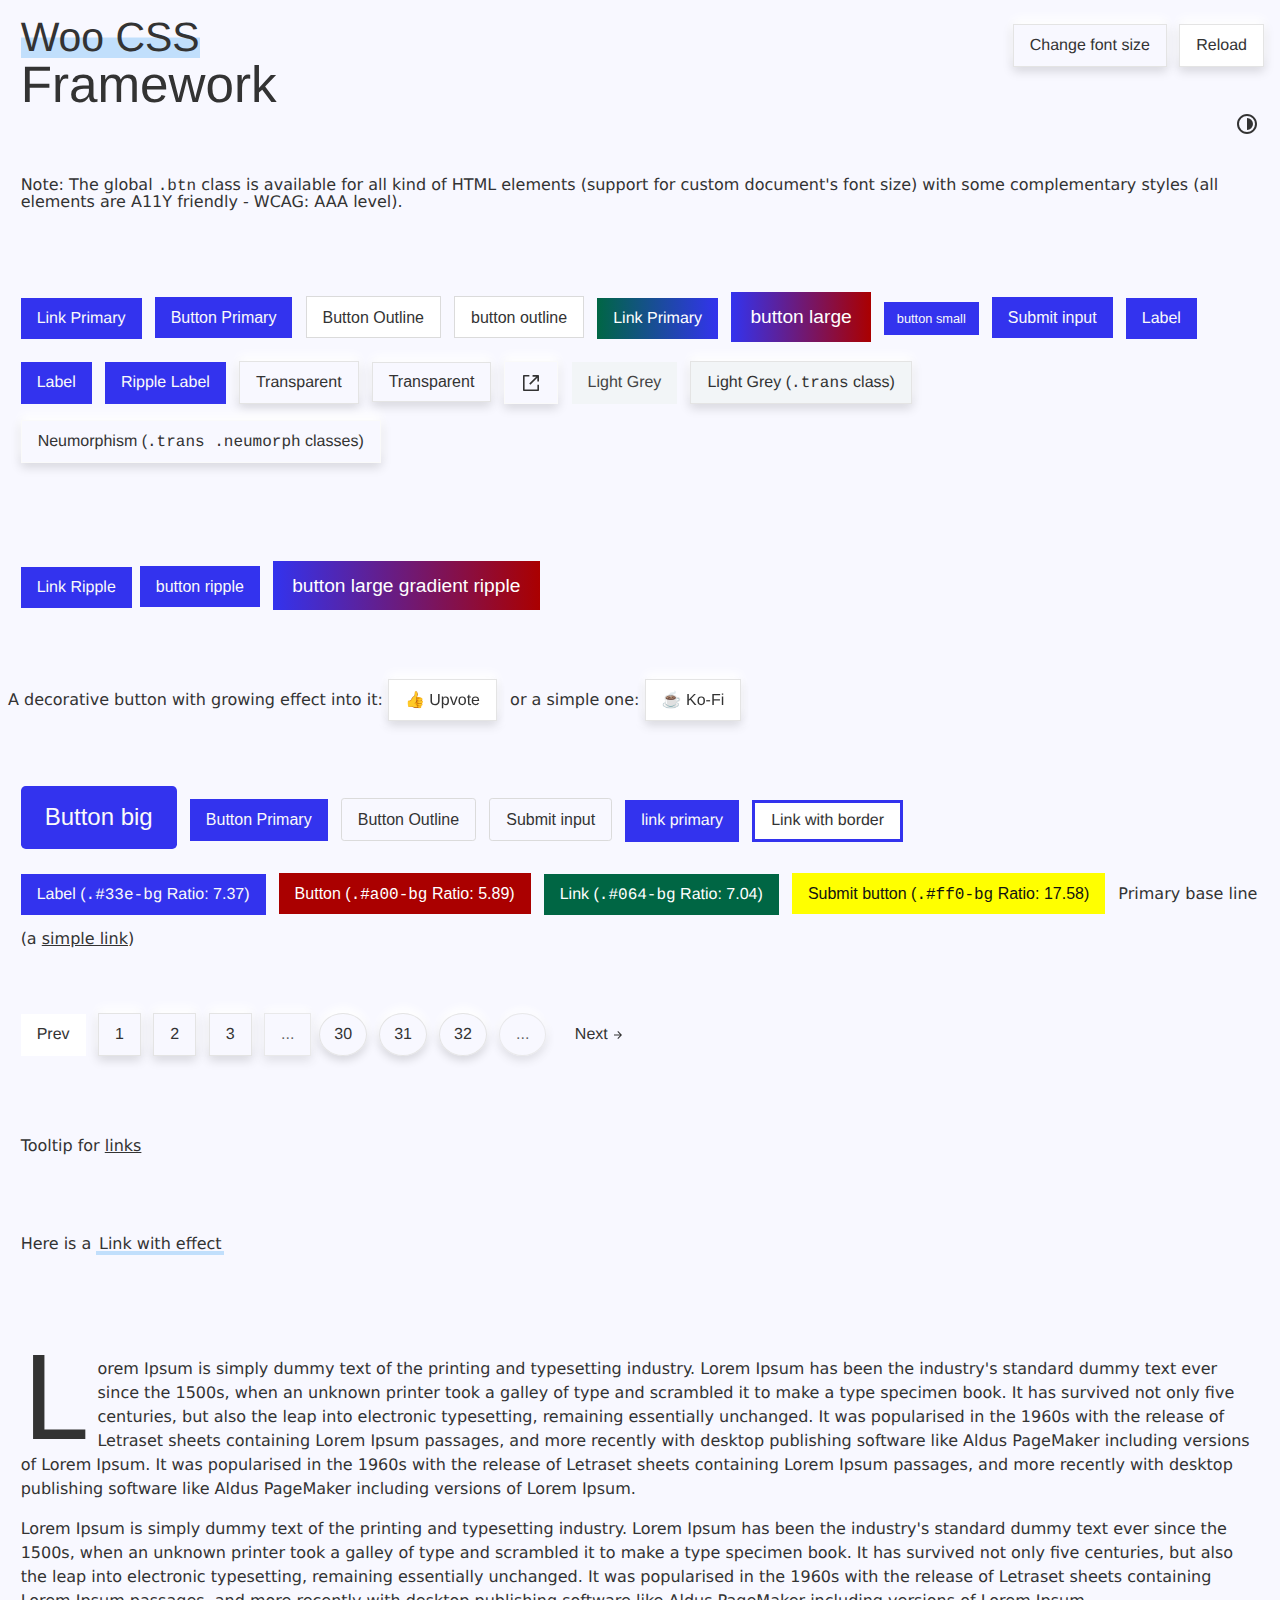
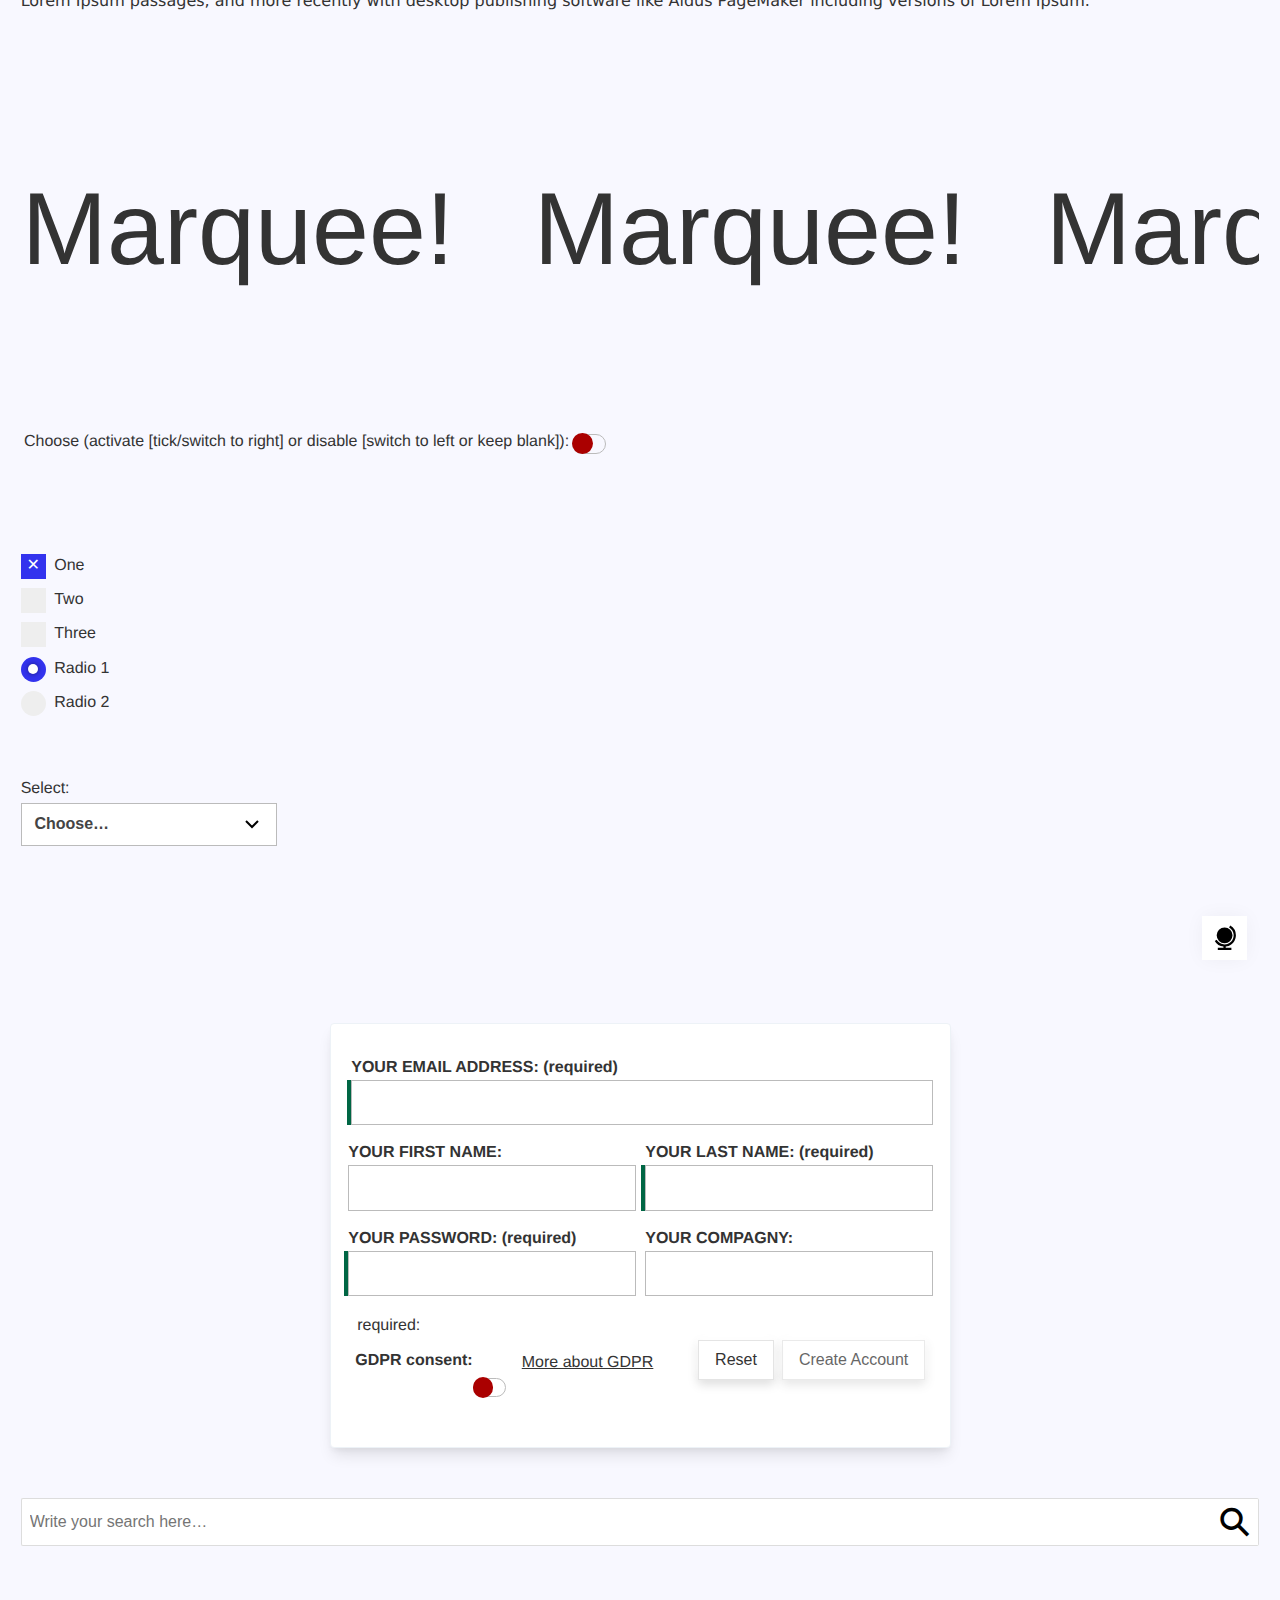
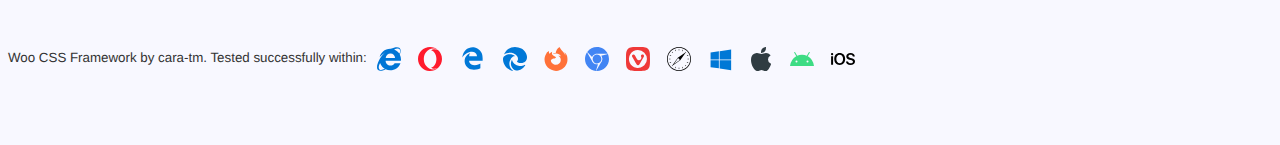
<file: index.html.html>
<!DOCTYPE html>
<html lang="en" dir="ltr">
<head>
<meta charset="UTF-8">
<meta name="viewport" content="width=device-width,initial-scale=1,viewport-fit=cover">
<meta http-equiv="X-UA-Compatible" content="IE=edge">
<title>Study</title>

<meta name="supported-color-schemes" content="light dark">

<style>

/*!
 *
 * Compressed by: https://csscompressor.com/
 *
 * Tool: https://autoprefixer.github.io/
 *
 * References:
 * https://iamvdo.me/blog/css-avance-metriques-des-fontes-line-height-et-vertical-align
 * https://adrianroselli.com/2019/10/accessible-drop-caps.html
 *
 * Inspiration:
 * https://codepen.io/halvves/pen/ExjxaKj
 * https://codepen.io/aaroniker/full/qBdZEjQ
 * https://freefrontend.com/css-neumorphism-examples/
 */


:root{

	--bg-action:#33e
}

html{
font:normal 300 normal 100%/1 'Inter','-apple-system','BlinkMacSystemFont','Segoe UI',Roboto,Helvetica,Arial,sans-serif,'Apple Color Emoji','Segoe UI Emoji','Segoe UI Symbol';
cursor:default;
-moz-tab-size:4;
tab-size:4;
-webkit-tap-highlight-color:transparent;
-ms-text-size-adjust:100%;
-webkit-text-size-adjust:100%;
-webkit-font-smoothing:antialiased;
-moz-osx-font-smoothing:grayscale;
font-smoothing:antialiased;
scroll-behavior:smooth;
scrollbar-color:#ccc #eee;
scrollbar-width:thin
}
@media screen and (prefers-reduced-motion:reduce){html{scroll-behavior:auto}}


body{
float:left;
clear:both;
max-width:none;
line-height:1.714;
font-size:15.8px;
font-size:calc(1em * .625);
font-size:1rem;
text-rendering:optimizelegibility;
text-rendering:optimizeSpeed
}

/*! General rules */
article,aside,figure,figcaption,footer,header,main,nav,section{display:block}

body,
[data-theme="light"] body{
background-color:#f8f8ff;
text-rendering:optimizeLegibility;
text-rendering:geometricPrecision
}

.rel{position:relative}
.abs{position:absolute}
.hidden{display:none}

.fl-r{float:right}
.fl-l{float:left}
html .block{display:block}
.table{display:table}
.table-cell{display:table-cell}
body .table-center{float:none;display:table;margin-left:auto;margin-right:auto}

html .fs80\%{font-size:80%}
html .fs150\%{font-size:150%}
html .fs120\%{font-size:120%}

.txt-upper{text-transform:uppercase}

html .fix-padding{

}

.no-select{-moz-user-select:none;-webkit-user-drag:none;user-drag:none;-webkit-user-select:none;-ms-user-select:none;user-select:none}

.readers{overflow:hidden;position:absolute;width:1px;height:1px;margin:-1px;padding:0;border:0;white-space:nowrap;clip:rect(0 0 0 0)}

::-moz-focus-inner{padding:0;border-style:none}:-moz-focusring{outline:1px dotted ButtonText}:-moz-ui-invalid{box-shadow:none}
a,area,button,input,label,select,summary,textarea,[tabindex]{-ms-touch-action:manipulation;touch-action:manipulation}
body:not(.user-tabbing) button:focus,body:not(.user-tabbing) .btn:focus,body:not(.user-tabbing) input:focus,body:not(.user-tabbing) select:focus,body:not(.user-tabbing) textarea:focus,body:not(.user-tabbing) select:focus,body:not(.user-tabbing) option:focus{outline:none}input:disabled,input[disabled],textarea:disabled,textarea[disabled],select:disabled,select[disabled],.btn.disabled,button:disabled,button[disabled],.btn:disabled,.btn[disabled],[role="button"]:disabled,[role="button"][disabled],html .disabled{opacity:.75;border:inherit;background-color:inherit;color:#444;cursor:not-allowed}

a{color:#333}
.\:hover:hover{text-decoration:underline}
/*! Underline effect for links (2 rules - 446 Bytes) */
a.over{padding:0 .16em .1em;word-break:break-word;word-wrap:break-word;text-decoration:none;border-bottom:2px solid #42a5f5;border-bottom-color:hsla(0,0%,100%,0);box-shadow:inset 0 -4px 0 rgba(66,165,245,.3);-webkit-transition:box-shadow .3s;-ms-transition:box-shadow .3s;transition:box-shadow .3s}a.over:hover{border-color:transparent;background-color:#c6e4fc;background-color:hsla(0,0%,100%,0);box-shadow:inset 0 -2em 0 rgba(66,165,245,.3)}

/* Base buttons styles: required (8 rules - 1174 bytes) */
.btn,button,label,input,select,textarea{font:normal 400 normal 100%/100% BlinkMacSystemFont,'-apple-system','Segoe UI',Roboto,Oxygen,Ubuntu,Cantarell,'Fira Sans','Droid Sans','Helvetica Neue',Helvetica,Arial,sans-serif}.btn,button,input{border:none;background-color:transparent;-moz-appearance:none;-webkit-appearance:none;appearance:none;border:none;background-color:transparent;-moz-appearance:none;-webkit-appearance:none;appearance:none}.btn{display:inline-table;display:inline-block;position:relative;z-index:2;margin-right:8px;padding:0 1em;min-width:0;height:2.6em;border-style:none;vertical-align:baseline;text-align:center;text-decoration:none;line-height:2.6em;cursor:pointer;-webkit-tap-highlight-color:rgba(0,0,0,0);-ms-touch-action:manipulation;touch-action:manipulation}a.btn,label.btn{display:inline-table;display:inline-block;*vertical-align:bottom}.btn span{padding:0;line-height:2.3em}button span{display:inline-block;padding:0 1em;line-height:2.6em}input.btn{display:inline-table;display:inline-block}.btn:active{border-color:#3273dc;box-shadow:0 0 0 .125em rgba(255,255,255,.2);text-shadow:-.0001px 0 hsla(0,0%,100%,.5),0 -.0001px hsla(0,0%,100%,.5),-.0001px 0 hsla(0,0%,100%,.5),0 -.0001px hsla(0,0%,100%,.5)}

/* Icon's button styles (4 rules - 403 bytes) */
.btn i{position:relative;z-index:-1;display:inline-table;display:inline-block;line-height:0;font-style:normal;vertical-align:baseline \0}.btn svg{overflow:hidden;height:1em;vertical-align:middle;line-height:0;transition:transform .25s ease-in-out;will-change:transform}.icon{font-style:normal;font-size:100%}.btn:active:not(.outline) i.icon,.btn:active:not(.outline-outer) i.icon{filter:brightness(100%)!important}

.btn.radius{border-radius:.2em}
body .border{border:.2em solid}
body .btn.border{height:2.225em;line-height:2.225em}
html .rounded{min-width:1.1em;padding-right:.865em;padding-left:.865em;border-radius:50%}
html .no-shadow{box-shadow:none}

/* Outline buttons styles (3 rules - 208 Bytes) */
.outline{height:2.65em;border:.062pc solid #dbdbdb;background-color:transparent;color:inherit}.outline:hover{border-color:#3ff}.outline:active{border-color:#3f9;filter:drop-shadow(2px 2px 5px rgba(0,0,0,.1))}

/* Button effect for background colors (2 rules - 425 Bytes) */
.effect:active{border-color:#3273dc;box-shadow:0 0 0 .125em rgba(255,255,255,.2);text-shadow:-.0001px 0 hsla(0,0%,100%,.5),0 -.0001px hsla(0,0%,100%,.5),-.0001px 0 hsla(0,0%,100%,.5),0 -.0001px hsla(0,0%,100%,.5)}.effect:active:not(.outline),.effect:active:not(.outline-outer){filter:brightness(180%);text-shadow:-.0001px 0 hsla(0,0%,0%,.2),0 -.0001px hsla(0,0%,0%,.2),-.0001px 0 hsla(0,0%,0%,.2),0 -.0001px hsla(0,0%,0%,.2)}

/* Transparent aspect (3 rules - 296 Bytes) */
.trans,[data-theme="light"] .trans{height:2.55em;border:.0622px solid #e4e4e4;color:inherit;box-shadow:0 -6px 10px white,0 4px 10px rgba(0,0,0,0.15)}.btn.trans:hover,[data-theme="light"] .btn.trans:hover{border-color:#cbcbcb;border-color:hsla(0,0%,100%,0)}.trans:active{border-color:#ddd;background-color:#fff}
html body button.trans{line-height:0/*2.45em*/}

/*! Neumorphism aspect (3 rules - 540 bytes) */
.neumorph,[data-theme="light"] .neumorph{/*height:2.425em;*/border-color:hsla(0,0%,98%,1);box-shadow:inset 0 0 15px rgba(55,84,170,0),inset 0 0 20px rgba(255,255,255,0),10px 10px 10px rgba(55,84,170,.15),-10px -10px 22px white,inset 0 0 -4px rgba(255,255,255,.2)}.neumorph:hover,[data-theme="light"] .neumorph:hover{box-shadow:inset 0 -2px 5px #fff,inset 0 2px 5px rgba(0,0,0,.15),inset 0 -2px 5px #fff,inset 2px 2px 3px rgba(0,0,0,.15)}.neumorph:active,[data-theme="light"] .neumorph:active{box-shadow:inset 0 -2px 5px #fff,inset 0 2px 5px rgba(0,0,0,.15)}

/* Growing effect (4 rules - 409 bytes) */
.grow,.grow i{-webkit-backface-visibility:hidden;backface-visibility:hidden;-webkit-transform:translateZ(0);transform:translateZ(0);transition:-webkit-transform .25s ease-out;transition:transform .25s ease-out}.grow:focus,.grow:hover{-webkit-transform:scale(1.1);transform:scale(1.1)}.grow:hover i{-webkit-transform:scale(1.3);transform:scale(1.3)}.grow:active{-webkit-transform:scale(.9);transform:scale(.9)}

/* Ripple effect (2 rules - 442 Bytes) */
@supports (display:flex){.ripple::after{content:'';overflow:hidden;opacity:.7;position:absolute;z-index:-1;top:1.5em;left:50%;transform:translate(-50%,-50%);width:6em;height:6em;border:none;outline:1px thin #fff;background:#fff;border-radius:100%;clip-path:circle(0%)}.ripple:active::after{opacity:0;z-index:3;clip-path:circle(100%);transition:clip-path .3s cubic-bezier(.55,.085,.68,.53),opacity .2s ease-in-out;transition-delay:-.07s,.05s}}




body:not(.user-tabbing) button:focus,
body:not(.user-tabbing) .btn:focus,
body:not(.user-tabbing) input:focus,
body:not(.user-tabbing) select:focus,
body:not(.user-tabbing) textarea:focus,
body:not(.user-tabbing) select:focus,
body:not(.user-tabbing) option:focus{outline:none}


.txt-normal{text-transform:none;font-style:normal}
.txt-upper{text-transform:uppercase}
.bold{font-weight:bold}

/* Colors */
.\#fff-bg{background-color:#fff;color:#333}
.\#33e-bg{background-color:#33e;color:#fafafa}
.\#a00-bg{background-color:#a00;color:#fff}
.\#064-bg{background-color:#064;color:#fff}
.\#ff0-bg{background-color:#ff0;color:#111}
.\#ccc-bg{background-color:#ccc;color:#111}
.\#f2f5f7-bg{background-color:#f2f5f7;color:#444}
.#f9f-bg{background-color:#fafafa;color:#333}
.grad-\#33e-\#a00-bg{background:#33e;background-image:linear-gradient(90deg,#33e 0,#a00);color:#fff}
.grad-\#33e-\#064-bg{background:#33e;background-image:linear-gradient(90deg,#33e 0,#064);color:#fff}
.grad-\#a00-\#33e-bg{background:#33e;background-image:linear-gradient(90deg,#a00 0,#33e);color:#fff}
.grad-\#064-\#33e-bg{background:#33e;background-image:linear-gradient(90deg,#064 0,#33e);color:#fff}
body .\#33e-brd{border-color:#33e}
body .\#c00-brd{border-color:#c00}
body .\#064-brd{border-color:#064}
body .\#ff0-brd{border-color:#ff0}

/* Line into effect */
.line-into{display:inline-block;font-size:80%;box-shadow:inset 0 -.5em 0 rgba(66,165,245,.3)}

.box-shadow{
border:1px solid #edf2f7;
box-shadow:0 10px 15px -3px rgba(0,0,0,0.1),0 4px 6px -2px rgba(0,0,0,0.05);
}
.radius{border-radius:.25rem}

html .fs150\%{font-size:150%}
html .fs120\%{font-size:120%}
html .fs685\%{font-size:685%;font-size:8vw}


/*! Checkbox & Radio buttons Styles (1119 Bytes) */
input[type="checkbox"]:focus{outline:0}.checkbox,.radio{display:table;position:relative;padding-left:2.1em;margin-bottom:.7em;line-height:1.45;font-size:100%;cursor:pointer}.checkbox input[type="checkbox"],.radio input[type="radio"]{opacity:0;position:absolute;z-index:1;top:.187em;left:.187em;width:1.5em;height:1.5em;cursor:pointer}.check{position:absolute;top:0;left:0;height:1.563em;width:1.563em;background-color:hsl(0,0%,93.3%)}.check::after{display:none;content:'\02715';position:absolute}.checkbox .check::after{left:0;top:0;width:100%;height:inherit;text-align:center;color:#fff}.radio input[type="radio"],.radio .check,.radio .check:after{border-radius:100%}
.radio .check:after{display:none;content:'';position:absolute;top:50%;left:50%;width:.625em;height:.625em;margin:-.3125em auto 0 -.3125em;background:#fff;box-shadow:0 0 5px rgba(0,0,0,.5)}.radio input:checked ~ .check:after{display:block}label:hover input ~ .check{background-color:hsl(0,0%,80%)}label input[type="checkbox"]:checked ~ .check,label input[type="radio"]:checked ~ .check{background-color:#333;background-color:var(--bg-action,#333)}.checkbox input:checked ~ .check::after{display:block}
/*! Select Styles (1195 Bytes) */
select{display:block;max-height:calc(1.3em + 1.4em);height:calc(1.3em + 1.4em);margin:0;padding:.6em 1em .5em .8em;border:1px solid #bbb;background:#fff url("data:image/svg+xml,%3Csvg xmlns='http://www.w3.org/2000/svg' width='24' height='24' viewBox='0 0 24 24' fill='none' stroke='currentColor' stroke-width='2'%3E%3Cpath d='M6 9l6 6 6-6'%3E%3C/path%3E%3C/svg%3E") no-repeat right center;background-position:right .7em top 50%,0 0;background-size:1.5em auto,100%;background-position:right .7em top 50%,0 0;background-size:1.5em auto,100%;text-overflow:ellipsis;white-space:nowrap;color:#444;font-weight:700;cursor:pointer;-moz-appearance:none;-webkit-appearance:none;appearance:none}select::-ms-expand{display:none}:root select{padding:.6em 42px .7em .8em}select::-ms-expand{display:none}select:hover{border-color:#888}select:focus{border-color:#aaa;box-shadow:0 0 1px 3px rgba(59,153,252,.7);box-shadow:0 0 0 3px -moz-mac-focusring;color:#222;outline:none}select option{font-weight:400}select option:nth-child(even){background-color:#eee}@media all and (min-width:0\0) and (min-resolution:.001dpcm){select{padding:.6em 1em .5em .8em !important;background-image:none}}
/* Optional: effects */
/*
select:not(:checked){background-image:url("data:image/svg+xml,%3Csvg xmlns='http://www.w3.org/2000/svg' width='24' height='24' viewBox='0 0 24 24' fill='none' stroke='currentColor' stroke-width='2'%3E%3Cpath d='M6 9l6 6 6-6'%3E%3C/path%3E%3C/svg%3E")}
*/
select.arrow-up{background-image:url("data:image/svg+xml,%3Csvg xmlns='http://www.w3.org/2000/svg' width='24' height='24' viewBox='0 0 24 24' fill='none' stroke='currentColor' stroke-width='2'%3E%3Cpath d='M18 15l-6-6-6 6'%3E%3C/path%3E%3C/svg%3E")}
html select:focus,html select:active,html select:hover *{outline:1px thin;box-shadow:none}

fieldset{width:20%;min-width:16em;margin:0;padding:0;border:none}
fieldset select{width:100%}

/* Target Internet Explorer 9 to undo the custom arrow */
@media screen and (min-width:0\0){select{background-image:none\9;padding: 5px\9}}

/* Slider buttons styles (9 rules - 1207 Bytes)
html label{line-height:1.5;cursor:pointer}.slider{display:inline-table;display:inline-block;position:relative;top:0;left:.2em;width:2.875em;height:1.625em;vertical-align:baseline;line-height:1.625em}.slider input[type="checkbox"]{opacity:0;position:relative;z-index:5;width:2.08em;height:1.5em;cursor:pointer}.outer-slider{display:block;position:absolute;top:.3em;left:0;width:2.08em;height:1.2em}.outer-slider::before{content:'';position:absolute;z-index:2;top:-.1em;bottom:.2em;left:0;height:1.3em;width:1.3em;background-color:#fff;-o-border-radius:50%;border-radius:50%;-webkit-transition:.4s;-o-transition:.4s;-moz-transition:.4s;transition:.4s;border: 1px solid #c00}.inner-slider{position:absolute;top:0;left:0;right:0;bottom:0;background-color:hsla(0,100%,40%,1);border-radius:3.4em;-webkit-transition:.4s;-o-transition:.4s;-moz-transition:.4s;transition:.4s}.slider input:checked ~ .outer-slider::before{right:0;-webkit-transform:translateX(.8em);-moz-transform:translateX(.8em);-o-transform:translateX(.8em);-ms-transform:translateX(.8em);transform:translateX(.8em)}.slider input:checked+span .inner-slider{background:#058943}.slider input:checked+span:before{border-color:#058943}
*/
/*html label{line-height:1.5;cursor:pointer}.slider{display:inline-table;display:inline-block;position:relative;top:0;left:.2em;width:2.875em;height:1.625em;vertical-align:baseline;line-height:1.625em}.slider input[type="checkbox"]{opacity:0;position:relative;z-index:5;width:2.08em;height:1.5em;cursor:pointer}.outer-slider{display:block;position:absolute;top:.3em;left:0;width:2.08em;height:1.2em}.outer-slider::before{content:'';position:absolute;z-index:2;top:-.1em;bottom:.2em;left:0;height:1.3em;width:1.3em;background-color:#fff;-o-border-radius:50%;border-radius:50%;-webkit-transition:.4s;-o-transition:.4s;-moz-transition:.4s;transition:.4s;border: 1px solid #c00}.inner-slider{position:absolute;top:0;left:0;right:0;bottom:0;background-color:hsla(0,100%,40%,1);border-radius:3.4em;-webkit-transition:.4s;-o-transition:.4s;-moz-transition:.4s;transition:.4s}.slider input:checked ~ .outer-slider::before{right:0;background-color:#064;-webkit-transform:translateX(.8em);-moz-transform:translateX(.8em);-o-transform:translateX(.8em);-ms-transform:translateX(.8em);transform:translateX(.8em)}.slider input:checked+span .inner-slider{border:1px solid #aaa;background:#fff}.slider input:checked+span:before{border-color:#058943}*/
/* Slider buttons styles (9 rules - 1200 Bytes) */
html label{line-height:1.5;cursor:pointer}.slider{display:inline-table;display:inline-block;position:relative;top:0;left:.2em;width:2.875em;height:1.625em;vertical-align:baseline;line-height:1.625em}.slider input[type="checkbox"]{opacity:0;position:relative;z-index:5;width:2.08em;height:1.5em;cursor:pointer}.outer-slider{display:block;position:absolute;top:.3em;left:0;width:2.08em;height:1.2em}.outer-slider::before{content:'';position:absolute;z-index:2;top:-1px;left:0;height:1.3em;width:1.3em;background-color:#a00;-o-border-radius:50%;border-radius:50%;-webkit-transition:.4s;-o-transition:.4s;-moz-transition:.4s;transition:.4s}.inner-slider{position:absolute;top:0;left:0;right:0;bottom:0;border:1px solid hsl(0,0%,73.3%);border-radius:3.4em;-webkit-transition:.4s;-o-transition:.4s;-moz-transition:.4s;transition:.4s}.slider input:checked ~ .outer-slider::before{right:0;background-color:#064;-webkit-transform:translateX(.8em);-moz-transform:translateX(.8em);-o-transform:translateX(.8em);-ms-transform:translateX(.8em);transform:translateX(.8em)}.slider input:checked+span .inner-slider{border:1px solid hsl(0,0%,73.3%);background:#fff}.slider input:checked+span:before{border-color:#064}

/* Tooltips (8 rules - 1653 bytes) */
[data-tooltip],.tooltip{position:relative;cursor:pointer}[data-tooltip]:before,[data-tooltip]:after,.tooltip:before,.tooltip:after{visibility:hidden;opacity:0;position:absolute;transition:opacity .2s ease-in-out,visibility .2s ease-in-out,transform .2s cubic-bezier(.71,1.7,.77,1.24);transform:translate3d(0,0,0);pointer-events:none}[data-tooltip]:hover:before,[data-tooltip]:hover:after,[data-tooltip]:focus:before,[data-tooltip]:focus:after,.tooltip:hover:before,.tooltip:hover:after,.tooltip:focus:before,.tooltip:focus:after{visibility:visible;opacity:1}.tooltip:before,[data-tooltip]:before{content:'';z-index:1001;border:12px solid transparent;background:transparent}.tooltip:after,[data-tooltip]:after{content:attr(data-tooltip);z-index:1000;left:0;max-width:inherit;padding:.5em .5em .8em;background-color:#000;color:#fff;line-height:1;font-size:medium;width:inherit;text-align:left}[data-tooltip]:before,[data-tooltip]:after,.tooltip:before,.tooltip:after,.tooltip-top:before,.tooltip-top:after{bottom:100%;font-weight:400;box-shadow:none;text-shadow:none}[data-tooltip]:before,.tooltip:before,.tooltip-top:before{margin-left:0;margin-bottom:-22px;border-top-color:#333;text-decoration:none!important;text-shadow:none}[data-tooltip]:hover:before,[data-tooltip]:hover:after,[data-tooltip]:focus:before,[data-tooltip]:focus:after,.tooltip:hover:before,.tooltip:hover:after,.tooltip:focus:before,.tooltip:focus:after,.tooltip-top:hover:before,.tooltip-top:hover:after,.tooltip-top:focus:before,.tooltip-top:focus:after{-webkit-transform:translateY(-11px);-moz-transform:translateY(-11px);-o-transform:translateY(-11px);transform:translateY(-11px)}

.full,.row,[class^="_"]{position:relative;float:left;vertical-align:top;*display:inline}

._1\/2 {
width:49.9999%;
margin:0
}

.card h2 a:after {
content:'';
position:absolute;
top:0;
left:0;
width:100%;
height:100%
}


.outer{
float:left;
clear:both;
width:98%;
margin:0 1% 1em;
padding:16px 0
}

footer{

}

footer .icon{
margin:0 .5em;
vertical-align:middle;
cursor:help
}

@media (prefers-color-scheme:dark) {

	body{background:#484d5d}
	[data-theme="dark"] body,[data-theme="dark"] a{color:#fafafa}
	[data-theme="dark"] body .\#f9f-bg{color:#fafafa}
	[data-theme="dark"] .trans{border-width:1px;color:#fafafa}
   	[data-theme="dark"] .trans:active,html .\#f2f5f7-bg,[data-theme="dark"] body .\#f2f5f7-bg,html .\#fff-bg,[data-theme="dark"] .\#fff-bg{color:#333}
	[data-theme="dark"] .trans{box-shadow: 0 4px 6px -1px rgba(0,0,0,.1),0 -2px 4px -1px rgba(0,0,0,.06)}
	.neumorph,[data-theme="dark"] .neumorph{border-color:#333;box-shadow:inset 0 -2px 5px rgba(0,0,0,.3),inset 0 2px 5px rgba(0,0,0,0.15)}
	.neumorph:hover,[data-theme="dark"] .neumorph:hover{box-shadow:0 -2px 5px rgba(0,0,0,.3),0 2px 5px rgba(0,0,0,0.15);}
	.neumorph:active,[data-theme="dark"] .neumorph:active{box-shadow:inset 0 -2px 5px rgba(0,0,0,.3),inset 0 2px 5px rgba(0,0,0,0.15)}
	.btn[disabled],.btn.disabled{color:#fafafa}
	.tooltip:after,[data-tooltip]:after,[data-theme="dark"] .tooltip:after,[data-theme="dark"] [data-tooltip]:after{background-color:#fafafa;color:#333}
	[data-tooltip]:before,.tooltip:before,.tooltip-top:before,[data-theme="dark"] [data-tooltip]:before,[data-theme="dark"] .tooltip:before,[data-theme="dark"] .tooltip-top:before{border-top-color:#fafafa}
	.theme-switch path{fill:#fff}

}


[data-theme="light"] body{background:#f8f8ff}
[data-theme="light"] body,a{color:#333}
[data-theme="light"] .btn[disabled],[data-theme="light"] .btn.disabled{color:#333}
[data-theme="dark"] body{background:#484d5d}
[data-theme="dark"] body,[data-theme="dark"] a,[data-theme="dark"] .btn[disabled],[data-theme="dark"] .btn.disabled{color:#fafafa}{color:#fafafa}
[data-theme="dark"] .trans{box-shadow: 0 4px 6px -1px rgba(0,0,0,.1),0 -2px 4px -1px rgba(0,0,0,.06)}
[data-theme="dark"] body .\#f9f-bg{color:#fafafa}
[data-theme="dark"] body .\#fff-bg,[data-theme="dark"] body .\#f2f5f7-bg{color:#333}
[data-theme="dark"] .neumorph{border-color:#333;box-shadow:inset 0 -2px 5px rgba(0,0,0,.3),inset 0 2px 5px rgba(0,0,0,0.15)}
[data-theme="dark"] .neumorph:hover{box-shadow:0 -2px 5px rgba(0,0,0,.3),0 2px 5px rgba(0,0,0,0.15);}
[data-theme="dark"] .neumorph:active{box-shadow:inset 0 -2px 5px rgba(0,0,0,.3),inset 0 2px 5px rgba(0,0,0,0.15)}
/*
.trans:active{color:#333}
.trans{box-shadow: 0 4px 6px -1px rgba(0,0,0,.1),0 -2px 4px -1px rgba(0,0,0,.06)}
.neumorph{border-color:#333;box-shadow:inset 0 -2px 5px rgba(0,0,0,.3),inset 0 2px 5px rgba(0,0,0,0.15)}
.neumorph:hover{box-shadow:0 -2px 5px rgba(0,0,0,.3),0 2px 5px rgba(0,0,0,0.15)}

[data-theme="light"] .neumorph:active{box-shadow:inset 0 -2px 5px rgba(0,0,0,.3),inset 0 2px 5px rgba(0,0,0,0.15)}
[data-theme="light"] .btn[disabled],[data-theme="light"] .btn.disabled{color:#bbb}
*/
[data-theme="light"] .tooltip:after,[data-tooltip]:after{background-color:#333;color:#fafafa}
[data-theme="light"] [data-tooltip]:before,.tooltip:before,.tooltip-top:before{border-top-color:#333}

/*! Theme switcher */
.theme-switch input{visibility:hidden}
@supports ((--a: 0)){

	.theme-switcher{position:relative}
	.theme-switch,.theme-switch input{visibility:visible;display:inline-block;z-index:0;top:0;width:24px;height:24px;border:none;border-width:0;border-color:transparent;outline:none;cursor:pointer;-moz-appearance:none;-webkit-appearance:none;-ms-appearance:none;appearance:none}
	.theme-switch input{position:absolute;visibility:hidden;z-index:-1;top:0;left:0;width:1.2em;height:1.2em;border:none;background-color:transparent;color:transparent;left: 0;top: 0;}
	.theme-switch svg{z-index:2;top:2px;left:0}
	[data-theme="dark"] .theme-switch path{fill:#fff}
	[data-theme="light"] .theme-switch path{fill:currentColor}

}


.btn{margin-bottom:1em}

p{
font:normal 300 normal 1em/1 '-apple-system',system-ui,BlinkMacSystemFont,'Segoe UI',Roboto,'Helvetica Neue',Arial,sans-serif
}

.fl-l{float:left}
.fl-r{float:right}
code,pre{font-family:monospace,monospace;font-size:1em}
b,strong{font-weight:bold}

.lettrin{margin:1.4em 0 0 0;line-height:1.5em}

/*html p.lettrin .drop span{float:left;margin:0 .1em -.09em .01em;padding:0;text-indent:0;line-height:1em;font-family:inherit;font-size:7.2em;font-weight:500}
html p.lettrin .drop span:before,html p.lettrin .drop span:after{content:'';display:block}
html p.lettrin .drop span:before{margin-top:-.12em}
html p.lettrin .drop span:after{margin-bottom:.0em}

.visually-hidden, .hidden {
	position: absolute;
	top: auto;
	overflow: hidden;
	clip: rect(1px, 1px, 1px, 1px);
	width: 1px;
	height: 1px;
	white-space: nowrap;
}

<span aria-hidden="true" class="drop"><span>A</span>nimal</span>
	<span class="visually-hidden">Animal</span>
*/

html p.lettrin:first-letter{overflow:hidden;float:left;margin:-.12em .1em -.09em .01em;padding:0;text-indent:0;line-height:1em;font-family:inherit;font-size:7.2em;font-weight:500}

.marquee{overflow:hidden;margin:.3em 0}
.marquee span{display:inline-block;width:100%;width:40vw;margin-left:-3vw;text-align:center;white-space:nowrap;color:currentColor;
/* Number of repeating word into the viewport width */
text-shadow:40vw 0 currentColor,80vw 0 currentColor,120vw 0 currentColor,160vw 0 currentColor;will-change:transform;animation:marquee 2.5s linear infinite;animation-play-state:paused}
.marquee-auto span {animation-play-state:running}
.marquee:hover span{animation-play-state:running}
.marquee-auto:hover span{animation-play-state:paused}
@keyframes marquee{0%{transform:translateX(0)}100%{transform:translateX(-100%)}}
/* IE9 hack */
@media all and (min-width:0\0) and (min-resolution:.001dpcm){.marquee span{width:100%}}

/* Search element (11 rules - 1360 Bytes) */
input[type="search"]{-webkit-appearance:textfield}.search-block{position:relative;width:100%;margin:-.1em auto 2em 0}.search-box{width:100%;vertical-align:middle;white-space:nowrap}.search-inner{width:100%}.search-box form{position:relative;width:100%;height:100%}.search-box label{display:block}.search-box .search-field{width:97%;width:calc(100% - 3em);height:3em;border:none;border:.062pc solid #ddd;border-radius:2px 0 0 2px;border-right:none;padding-left:.5em;-webkit-appearance:textfield;outline-offset:-2px}.search-box button[type="submit"]:before{content:"⚲";display:block;position:relative;top:0;left:0;text-align:center;line-height:1em;color:currentColor;font-size:2.5em;-webkit-transform:rotate(-45deg);-moz-transform:rotate(-45deg);-o-transform:rotate(-45deg);transform:rotate(-45deg)}.search-box button[type="submit"],.search-box input[type="submit"]{overflow:hidden;position:absolute;top:0;right:0;bottom:0;width:3em;height:100%;padding:0;border:.062pc solid #ddd;border-left:none;border-radius:0 2px 2px 0;cursor:pointer;*position:relative;*height:2.9em;*margin:28px 0 0 -3.3em;*padding:15px 15px 12px;*font-size:100%}.search-box input[type="submit"]{width:auto;padding:0 .4em}.search-submit .readers{*display:block;*position:relative!important;*top:-1.1em;*left:-1em;*min-width:3em;*height:2.9em;*background:#333;*color:#fff;*line-height:3em}


.form-container{width:99.9%}
.form-container form{width:96%;margin:2em 0;padding:0 0 0 1.3%}
.form-container .full input.full{width:96%;margin-left:2%}
.form-container label.full span{margin-left:2%}
input[type="text"]:focus,input[type="email"]:focus,input[type="password"]:focus{background-color:#eee}
input[type="text"], input[type="email"], input[type="password"], input[type="tel"], input[type="number"], input[type="url"]{
height:2.722em;
margin:0 0 1em;
padding:0 .3em;
border:none;
border:.062pc solid #bbb;
line-height:2.722
}

input:required{box-shadow:-4px 0 0 #064}

html .big .form-region{width:100%}

@media screen and (max-width:620px){html .form-region{width:100%}}


/*! Starting Grid (to be completed) */

.row:before,
.row:after,
.outer:before,
.outer:after {
content:' ';
display:table;
clear:both;
height:1px
}
.row {
clear:both;
width:98%;
margin:0 1%
}
.full {
width:100%;
margin-right:0;
margin-left:0;
*width:99.8%
}
.full,
.row,
[class^="_"] {
position:relative;
float:left;
vertical-align:top;
*display:inline
}
.row ._inner {
width:96.8%;
margin-right:1.6%;
margin-left:1.6%
}
.full ._inner {
width:97%;
margin-right:1.5%;
margin-left:1.5%
}
[class^="_"].empty:before {
content:'\200C';
display:block;
height:1.125pt;
line-height:.5pt;
font-size:.05pt
}
._1\/1,.full {
width:100%;
clear:both;
*width:99.89%
}
._1\/2 {
 width:49.9999%;
 margin:0
}
._1\/2 ._inner {
display:block;
width:93%;
margin-right:3%;
margin-left:3%
}
._1\/3,
._outer_1\/3 ._col {
width:33.3%;
*width:33.29%
}
._1\/4 {width:24.9%}
._1\/4 ._inner {
display:block;
width:94%;
margin-right:3%;
margin-left:3%
}



/* Languages selector (15 rules - 2430 Bytes) */
.langs-outer{right:1%;bottom:0;float:right;width:2.781em;height:2.781em;margin:1em 0;color:#333;*right:4%}.langs{top:-.77em;width:2.7815em;padding:0;background:#fff;background:var(--langs-bg,#fff);color:var(--langs-color,#304659);font:1em/2.5 Heebo,Arial,sans-serif;outline:none;cursor:pointer}.langs .selector{height:2.781em;list-style:none;text-align:center;box-shadow:0 0 20px -1px rgba(0,0,0,.05)}.langs svg{position:relative;top:.5em;width:1.7em;height:1.7em}.langs .icon{display:block;position:absolute;top:.9em;left:50%;right:0;width:44px;height:44px;margin-left:-22px;padding:0;vertical-align:middle;text-align:center;font:1.5em/0 Arial,sans-serif}#choices{width:100%;margin:0;padding:0;background:#fff;background:var(--langs-bg,#fff)}.langs li ul{display:none;overflow:hidden;position:absolute;z-index:1000;top:auto;right:0;bottom:2.7815em;bottom:calc(100% - .05em);left:0;width:2.7815em;margin:0;padding:0;background:inherit;animation:dropup .22s 1 ease-in-out;-ms-animation:none}.selector label{display:inline-table;width:100%;height:100%;cursor:pointer}.langs li:hover,.langs li a:hover,.langs li a:focus{background-color:#eee;background-color:var(--langs-border,#eee);outline:none}.langs a{display:block;vertical-align:middle;border-color:#eee;border-color:var(--langs-border,#eee);text-decoration:none;color:#222;line-height:2.6;font-weight:700}.langs li b{display:block;margin:0;padding:0;border-top-color:transparent;text-align:center}.langs ul li.active,.langs ul li.active a{background-color:#d3d3d3;background-color:var(--langs-bg-active,#d3d3d3)}.langs li:first-child:hover ul{display:block}@media screen and (max-width:635px){.langs-outer{margin:0 3%}.langs .selector{height:2.7em}.langs li ul{width:calc(100% - 1px)}.langs label{position:absolute;z-index:2;top:0;left:0;width:100%}.langs label svg{left:.6em;display:block;width:1.7em;height:1.7em}#check{display:none;top:0;left:0;width:3em;height:3em;border:0;background:transparent;backface-visibility:hidden;cursor:pointer;pointer-events:auto;animation:dropup .22s 1 ease-in-out;-ms-animation:none}#check:not(:checked) ~ label:before,#check:checked ~ label:before{content:'??'}#check:not(:checked) ~ #choices{display:none}#check:checked ~ #choices{display:block;-webkit-tap-highlight-color:rgba(0,0,0,0)}html .mobile-hide{display:none}html .mobiles,html .desktop-hide{display:block}}.langs:not(:root) li ul{bottom:calc(100% - .5px);width:calc(100% + 0px)}

</style>
<noscript>
<style>
select:active:focus{background-image:url("data:image/svg+xml,%3Csvg xmlns='http://www.w3.org/2000/svg' width='24' height='24' viewBox='0 0 24 24' fill='none' stroke='currentColor' stroke-width='2'%3E%3Cpath d='M18 15l-6-6-6 6'%3E%3C/path%3E%3C/svg%3E")}
</style>
</noscript>

</head>

<body id="body">

	<!--[if lt IE 7]>
		<p style="padding: 1em 0;border:1px solid;text-align:center;color:#c00">Despite all our efforts, your browser seems to be too old in order to view correctly this page. Please upgrade. We apologize for this inconvenient.</p>
	<![endif]-->

<header class="full" style="clear:both">
	<h1 style="display:inline-table;margin:0 0 0 1%;font:300 320%/1 sans-serif"><span class="line-into" style="">Woo CSS</span><br> Framework</h1>
	<span class="fl-r txt-r" style="padding-top:1em"><a href="javascript:void(0)" class="btn trans #f9f-bg" onclick="document.getElementById('body').style.fontSize='160%';document.getElementById('body').classList.add('big');return true;">Change font size</a> <a href="javascript:void(0)" class="btn trans #fff-bg" onclick="document.location.reload(true);">Reload</a></span>
	<span class="fl-r txt-r theme-switcher" style="clear:both;margin:0 1% 0 0"><label class="theme-switch rel" for="checkbox"><svg width="24" height="24" aria-label="Light/Dark Mode" aria-hidden="true" focusable="false" role="img" xmlns="http://www.w3.org/2000/svg" viewBox="0 0 24 24" class="abs"><title class="reader">Light/Dark Mode</title><path d="M12 22C6.477 22 2 17.523 2 12S6.477 2 12 2s10 4.477 10 10-4.477 10-10 10zm0-2a8 8 0 1 0 0-16 8 8 0 0 0 0 16zm0-2V6a6 6 0 1 1 0 12z"></path></svg><input class="rel" id="checkbox" type="checkbox"></label></span>
</header>

<main>

	<div class="outer">
		<p>Note: The global <code>.btn</code> class is available for all kind of HTML elements (support for custom document's font size) with some complementary styles (all elements are A11Y friendly - WCAG: AAA level).</p>
	</div>

	<div class="outer">
		<p>
		<a href="#!" class="btn #33e-bg :hover"><span>Link Primary</span></a>
		<button class="btn #33e-bg effect :hover">Button Primary</button>
		<button class="btn outline effect #fff-bg">Button Outline</button>
		<button class="btn outline effect #fff-bg"><span>button outline</span></button>
		<a href="#!" class="btn grad-#064-#33e-bg">Link Primary</a>
		<button class="btn grad-#33e-#a00-bg fs120%"><span>button large</span></button>
		<button class="btn #33e-bg fs80%"><span>button small</span></button>
		<input type="submit" value="Submit input" class="btn #33e-bg" />
		<label class="btn #33e-bg">Label</label>
		<label class="btn #33e-bg">Label</label>
		<label class="btn ripple #33e-bg">Ripple Label</label>
		<a href="#!" class="btn trans">Transparent</a>
		<button type="submit"  class="btn trans">Transparent</button>
		<a href="#!" aria-label="External"  class="btn trans neumorph"><svg aria-hidden="true" focusable="false" role="img" aria-label="External" width="20" height="20" viewBox="0 0 10 10" xmlns="http://www.w3.org/2000/svg"><text class="hidden">External</text><switch><g><path d="M5.982 1.042h2.232L3.898 5.358l.745.744 4.316-4.316v2.233h1.04V.52A.508.508 0 0 0 9.48 0H5.982v1.042zM9 9H1V1h2.978V0H.51A.51.51 0 0 0 0 .51v8.98c0 .282.228.51.51.51h8.98a.51.51 0 0 0 .51-.51V6.026H9V9z" fill="currentColor" fill-rule="evenodd"></path></g><foreignObject width="24" height="0"><i class="icon">➚</i></foreignObject></switch></svg></a>
		<a href="#!" class="btn #f2f5f7-bg">Light Grey</a>
		<a href="#!" class="btn trans #f2f5f7-bg">Light Grey (<code>.trans</code> class)</a>
		<a href="#!" class="btn trans neumorph">Neumorphism (<code>.trans .neumorph</code> classes)</a>
		</p>
	</div>

	<div class="outer">
		<p>
		<a href="#!" class="btn ripple #33e-bg">Link Ripple</a><button class="btn ripple #33e-bg">button ripple</button> <button class="btn grad-#33e-#a00-bg ripple fs120%"><span>button large gradient ripple</span></button></p>
	</div>

	<p>A decorative button with growing effect into it: <a href="#!" class="btn trans #fff-bg grow"><i class="icon">👍</i> Upvote</a> or a simple one: <a href="#!" class="btn trans #fff-bg grow">☕ Ko-Fi</a></p>

	<div class="outer">
		<p>
			<button data-tooltip="Here is a Tooltip, too." class="btn radius #33e-bg fs150% effect">Button big</button>
			<button class="btn #33e-bg">Button Primary</button>
			<button class="btn outline radius">Button Outline</button>
			<input type="submit" value="Submit input" class="btn outline radius" />
			<a href="#!" class="btn #33e-bg">link primary</a>
			<a href="#!" class="btn no-select effect border #fff-bg #33e-brd">Link with border</a><br />
			<label class="btn #33e-bg effect"><span class="#33e-bg">Label (<code>.#33e-bg</code> Ratio: 7.37)</span></label>
			<button class="btn #a00-bg effect"><span class="#a00-bg">Button (<code>.#a00-bg</code> Ratio: 5.89)</span></button>
			<a href="#!" class="btn #064-bg effect">Link (<code>.#064-bg</code> Ratio: 7.04)</a>
			<button type="submit" class="btn #ff0-bg effect"><span>Submit button (<code>.#ff0-bg</code> Ratio: 17.58)</span></button>
		Primary base line (a <a href="#!">simple link</a>)</p>
	</div>

	<div class="outer">
		<nav aria-label="Page navigation">
			<a href="#!" aria-label="Go to previous page" class="btn underline #fff-bg">Prev</a> <a href="#!" aria-label="Go to page 1" class="btn trans #f9f-bg">1</a> <a href="#!" aria-label="Go to page 2" class="btn trans #f9f-bg">2</a> <a href="#!" aria-label="Go to page 3" class="btn trans #f9f-bg">3</a> <span aria-label="More pages" class="btn trans disabled">...</span><a href="#!" class="btn trans rounded">30</a> <a href="#!" aria-label="Go to page 31" class="btn trans rounded">31</a> <a href="#!" aria-label="Go to page 32" class="btn trans rounded">32</a> <span data-tooltip="Some more pages" class="btn trans rounded no-shadow disabled">...</span> <a href="#!" aria-label="Go to next page" class="btn #f9f-bg">Next <svg role="img" aria-label="Discover" aria-hidden="true" focusable="false" width="12" height="12" xmlns="http://www.w3.org/2000/svg" viewBox="0 0 24 24"><switch><g><path d="M16.172 11l-5.364-5.364 1.414-1.414L20 12l-7.778 7.778-1.414-1.414L16.172 13H4v-2z" fill="currentColor"></path></g><foreignObject width="0" height="0" overflow="hidden"><i class="icon">→</i></foreignObject></switch></svg></a>
		</nav>
	</div>

	<div class="outer">
		<p>Tooltip for <a href="javascript:void(0)" data-tooltip="Copy (data) from one computer system to another over the Internet.">links</a></p>
	</div>

	<div class="outer" style="margin-bottom:2em">
		<p>Here is a <a href="#!" class="over">Link with effect</a></p>
	</div>

	<div class="outer" style="margin-bottom:3em">
		<p class="lettrin margin-correct">
			Lorem Ipsum is simply dummy text of the printing and typesetting industry. Lorem Ipsum has been the industry's standard dummy text ever since the 1500s, when an unknown printer took a galley of type and scrambled it to make a type specimen book. It has survived not only five centuries, but also the leap into electronic typesetting, remaining essentially unchanged. It was popularised in the 1960s with the release of Letraset sheets containing Lorem Ipsum passages, and more recently with desktop publishing software like Aldus PageMaker including versions of Lorem Ipsum. It was popularised in the 1960s with the release of Letraset sheets containing Lorem Ipsum passages, and more recently with desktop publishing software like Aldus PageMaker including versions of Lorem Ipsum.</p>
		<p style="line-height:1.5em">Lorem Ipsum is simply dummy text of the printing and typesetting industry. Lorem Ipsum has been the industry's standard dummy text ever since the 1500s, when an unknown printer took a galley of type and scrambled it to make a type specimen book. It has survived not only five centuries, but also the leap into electronic typesetting, remaining essentially unchanged. It was popularised in the 1960s with the release of Letraset sheets containing Lorem Ipsum passages, and more recently with desktop publishing software like Aldus PageMaker including versions of Lorem Ipsum.</p>
	</div>

	<div class="outer">
		<div class="marquee fs685%">
			<span>Marquee!</span>
		</div>
	</div>

	<div class="outer" style="margin:2em 0 4em 1em">
		<label for="slider" class="fl-l no-select">Choose (activate [tick/switch to right] or disable [switch to left or keep blank]):</label>
		<span class="slider fl-l">
			<input aria-invalid="false" type="checkbox" name="ac-376" value="1" id="slider">
			<span class="outer-slider">
				<span class="inner-slider"></span>
			</span>
		</span>
	</div>

	<div class="outer">
		<label class="checkbox no-select">One
				<input type="checkbox" checked="checked">
				<span class="check"></span>
		</label>
		<label class="checkbox no-select">Two
		    <input type="checkbox">
		    <span class="check"></span>
		</label>
		<label class="checkbox no-select">Three
		    <input type="checkbox">
		    <span class="check"></span>
		</label>
		<label class="radio no-select">Radio 1
		    <input type="radio" checked="checked" name="radio">
		    <span class="check"></span>
		</label>
		<label class="radio no-select">Radio 2
		    <input type="radio" name="radio">
		    <span class="check"></span>
		</label>
	</div>


	<!--
	<div class="outer">
		<input value="true" class="css-p19g2b" name="dark-mode" type="radio" />
		<svg class="plain" aria-hidden="true" fill="currentcolor" viewBox="0 0 24 24" width="24" height="24" xmlns="http://www.w3.org/2000/svg"><path d="M12 7c-2.76 0-5 2.24-5 5s2.24 5 5 5 5-2.24 5-5-2.24-5-5-5zm0-5C6.48 2 2 6.48 2 12s4.48 10 10 10 10-4.48 10-10S17.52 2 12 2zm0 18c-4.42 0-8-3.58-8-8s3.58-8 8-8 8 3.58 8 8-3.58 8-8 8z"></path></svg>
		<svg class="empty" aria-hidden="true" fill="currentcolor" viewBox="0 0 24 24" width="24" height="24" xmlns="http://www.w3.org/2000/svg"><path d="M12 2C6.48 2 2 6.48 2 12s4.48 10 10 10 10-4.48 10-10S17.52 2 12 2zm0 18c-4.42 0-8-3.58-8-8s3.58-8 8-8 8 3.58 8 8-3.58 8-8 8z"></path></svg>
	</div>
	-->

	<div class="outer">
		<fieldset>
			<label for="country">Select:</label>
			<select class="select" name="country" id="country" onclick="document.getElementsByClassName('select')[0].classList.toggle('arrow-up');">
					<option aria-label="Choose below:" class="option" value="default">Choose&hellip;</option>
					<option aria-label="Andorra">Andorra</option>
					<option aria-label="France">France</option>
					<option aria-label="Deutschland">Deutschland</option>
					<option aria-label="UK">UK</option>
			</select>
		</fieldset>
	</div>

	<div class="outer">

		<div aria-describedby="language-choice" class="langs-outer rel">
			<span class="readers" id="language-choice">Languages switcher:</span>
			<ul aria-label="Langues" aria-haspopup="true" tabindex="-1" class="langs rel no-list table">
				<li aria-label="Switch selection" class="selector">
					<label for="check" title="Choose your language" hidden=""><svg width="24" height="24" aria-hidden="true" focusable="false" role="img" xmlns="http://www.w3.org/2000/svg" viewBox="0 0 24 24"><switch><g><path d="M13 21h5v2H6v-2h5v-1.05a10.002 10.002 0 0 1-7.684-4.988l1.737-.992A8 8 0 1 0 15.97 3.053l.992-1.737A9.996 9.996 0 0 1 22 10c0 5.185-3.947 9.449-9 9.95V21zm-1-4a7 7 0 1 1 0-14 7 7 0 0 1 0 14z"></path></g><foreignObject width="24" height="0"><b class="icon">🌍</b></foreignObject></switch></svg></label>
					<input type="checkbox" class="abs hidden" id="check" hidden="">
						<ul class="abs no-list" id="choices">
							<li class="rel"><a lang="de" aria-label="DE (Deutsch)" href="#!">DE</a></li>
							<li class="rel #ccc-bg"><a lang="en" aria-label="EN (English)" href="#!">EN</a></li>
							<li class="rel"><a lang="fr" aria-label="FR (Français)" href="#!">FR</a></li>
						</ul>
				</li>
			</ul>
		</div>

	</div>

	<div class="outer">

		<div class="_1/2 table-center form-region">
			<div class="form-container fl-l radius #fff-bg box-shadow">
				<form method="post" action="#" class="full mt1em mb2em">
					<div class="full">
						<label for="email" class="full txt-upper bold no-select"><span class="_inner">Your email address: <em class="txt-normal #064-color">(required)</em></span></label>
					</div>
					<div class="full mb1em">
						<input type="email" name="email" value="" required="" class="full" id="email">
					</div>
					<div class="full">
						<label for="first-name" class="_1/2 txt-upper bold no-select"><span class="_inner">Your First Name:</span></label>
						<label for="last-name" class="_1/2 txt-upper bold no-select"><span class="_inner">Your Last Name: <em class="txt-normal #064-color">(required)</em></span></label>
					</div>
					<div class="full mb1em">
						<div class="_1/2">
							<input type="text" name="first_name" value="" class="_inner" id="first-name">
						</div>
						<div class="_1/2">
							<input type="text" name="last_name" value="" required="" class="_inner" id="last-name">
						</div>
					</div>
					<div class="full">
						<label for="pass-word" class="_1/2 txt-upper bold no-select"><span class="_inner">Your Password: <em class="txt-normal #666-color">(required)</em></span></label>
						<label for="compagny" class="_1/2 txt-upper bold no-select"><span class="_inner">Your Compagny:</span></label>
					</div>
					<div class="full mb1em">
						<div class="_1/2">
							<input type="password" name="password" value="" required="" class="_inner" id="pass-word">
						</div>
						<div class="_1/2">
							<input type="text" name="compagny" value="" class="_inner" id="compagny">
						</div>
					</div>
					<div class="full">
						<span class="fl-l block _inner"><em class="txt-normal #666-color">required:</em></span>
						<div class="_2/3" style="margin-bottom:1em">
							<label for="gprd" data-tooltip="Slide right or tick to approve 😎" class="fl-l bold no-select" style="width:10em;margin:.6em .4em 0 1em">GDPR consent:
								<span class="slider fl-r">
									<input aria-invalid="false" type="checkbox" name="ac-376" value="1" required id="gprd">
									<span class="outer-slider">
											<span class="inner-slider"></span>
									</span>
								</span>
							</label>
							<span style="margin:.6em 0 0 0;display:inline-table"><a href="#!" data-tooltip="Our privacy policy">More about GDPR</a></span>
						</div>
						<div class="">
							<button type="submit" disabled class="fl-r btn trans #f9f-bg">Create Account</button>
							<button type="reset" class="fl-r btn trans #fff-bg">Reset</button>
						</div>
					</div>
				</form>
			</div>
	</div>

	</div>

	<div class="outer">

		<div class="search-box fl-l">
		<div class="search-inner fl-l rel">
			<form role="search" method="get" class="full fl-l #fff-bg" action="">
				<label for="search">
					<h4 class="readers">Search:</h4>
				</label>
				<input name="q" type="search" aria-label="Write then press [Enter]" title="Write then press [Enter]" class="search-field" id="search" placeholder="Write your search here…">
				<button type="submit" aria-label="Find" title="Find" class="search-submit"><span class="readers">Find</span></button>
			</form>
		</div>
	</div>

	</div>

<!--
<svg class="css-6ibwe0" fill="currentcolor" width="24" height="24" viewBox="0 0 24 24" xmlns="http://www.w3.org/2000/svg"><path d="M7 10l5 5 5-5z"></path></svg>
-->

</main>

<footer class="outer" style="margin:3em 0">
	<small>Woo CSS&nbsp;Framework by cara-tm. Tested successfully within:
		<svg xmlns="http://www.w3.org/2000/svg" role="img" width="24" height="24" viewBox="0 0 24 24" class="icon"><title>Internet Explorer 8</title><switch><g><path d="M22.8 7.381c1.125-2.7 1.2-4.95-.15-6.3-1.5-1.499-5.1-1.05-8.924.75h-.45c-2.7 0-5.324.976-7.274 2.7-1.65 1.5-2.85 3.45-3.375 5.625.375-.45 2.475-2.925 4.875-4.275.075 0 .675-.375.675-.375-.075 0-1.2 1.125-1.425 1.35-5.25 5.4-8.324 13.574-5.924 15.973 1.574 1.575 4.424 1.2 7.724-.6 1.425.675 3 .975 4.724.975 2.25 0 4.35-.6 6.15-1.8 1.874-1.2 3.224-3.074 4.05-5.249h-5.85c-.75 1.425-2.475 2.4-4.275 2.4-2.55 0-4.65-2.1-4.724-4.5V13.83h15.298v-.225c0-.375.075-.825.075-1.124 0-1.8-.45-3.525-1.2-5.1zM2.477 22.38c-1.2-1.2-.824-3.524.6-6.299.675 1.875 1.8 3.525 3.225 4.725.45.375.975.75 1.5 1.05-2.4 1.274-4.35 1.5-5.325.524zm15.374-11.398H8.702v-.075c.15-2.325 2.324-4.35 4.874-4.35 2.4 0 4.35 1.875 4.5 4.35v.075zm4.574-4.2c-.45-.75-1.05-1.5-1.725-2.1a11.213 11.213 0 0 0-3.6-2.25c2.4-1.124 4.425-1.274 5.475-.224.825.975.75 2.624-.15 4.574 0 .075 0 .075 0 0 0 .075 0 .075 0 0z" fill="#0076d6"></path></g><foreignObject width="0" height="0"><span>Internet Explorer 8</span></foreignObject></switch></svg>
		<svg xmlns="http://www.w3.org/2000/svg" role="img" width="24" height="24" viewBox="0 0 24 24" class="icon"><title>Opera 11</title><switch><g><path d="M8.051 5.238c-1.328 1.566-2.186 3.883-2.246 6.48v.564c.061 2.598.918 4.912 2.246 6.479 1.721 2.236 4.279 3.654 7.139 3.654 1.756 0 3.4-.537 4.807-1.471C17.879 22.846 15.074 24 12 24c-.192 0-.383-.004-.57-.014C5.064 23.689 0 18.436 0 12 0 5.371 5.373 0 12 0h.045c3.055.012 5.84 1.166 7.953 3.055-1.408-.93-3.051-1.471-4.81-1.471-2.858 0-5.417 1.42-7.14 3.654h.003zM24 12c0 3.556-1.545 6.748-4.002 8.945-3.078 1.5-5.946.451-6.896-.205 3.023-.664 5.307-4.32 5.307-8.74 0-4.422-2.283-8.075-5.307-8.74.949-.654 3.818-1.703 6.896-.205C22.455 5.25 24 8.445 24 12z" fill="#ff1b2d"></path></g><foreignObject width="0" height="0"><span>Opera</span></foreignObject></switch></svg>
		<svg xmlns="http://www.w3.org/2000/svg" role="img" width="27" height="27" viewBox="0 0 24 24" class="icon"><title>Microsoft Edge</title><switch><g><path d="M20.644,8.586c-0.17-0.711-0.441-1.448-0.774-2.021c-0.771-1.329-1.464-2.237-3.177-3.32S13.076,2,12.17,2 C9.755,2,7.959,2.86,6.645,3.887C3.344,6.47,3,11,3,11s1.221-2.045,3.54-3.526C7.943,6.579,9.941,6,11.568,6C15.885,6,16,10,16,10H9 c0-2,1-3,1-3s-5,2-5,7.044c0,0.487-0.003,1.372,0.248,2.283c0.232,0.843,0.7,1.705,1.132,2.353c1.221,1.832,3.045,2.614,3.916,2.904 C11.292,21.916,12.325,22,13.306,22c2.72,0,4.877-0.886,5.694-1.275v-4.172C18.242,17.007,16.321,18,14,18c-5,0-5-4-5-4h12v-2.49 C21,11.51,20.961,9.917,20.644,8.586z" fill="#0078d7"></path></g><foreignObject width="0" height="0"><span>Microsoft Edge</span></foreignObject></switch></svg>
		<svg xmlns="http://www.w3.org/2000/svg" role="img" width="24" height="24" viewBox="0 0 24 24" class="icon"><title>New Microsoft Edge</title><switch><g><path d="M21.86 17.86q.14 0 .25.12.1.13.1.25t-.11.33l-.32.46-.43.53-.44.5q-.21.25-.38.42l-.22.23q-.58.53-1.34 1.04-.76.51-1.6.91-.86.4-1.74.64t-1.67.24q-.9 0-1.69-.28-.8-.28-1.48-.78-.68-.5-1.22-1.17-.53-.66-.92-1.44-.38-.77-.58-1.6-.2-.83-.2-1.67 0-1 .32-1.96.33-.97.87-1.8.14.95.55 1.77.41.82 1.02 1.5.6.68 1.38 1.21.78.54 1.64.9.86.36 1.77.56.92.2 1.8.2 1.12 0 2.18-.24 1.06-.23 2.06-.72l.2-.1.2-.05zm-15.5-1.27q0 1.1.27 2.15.27 1.06.78 2.03.51.96 1.24 1.77.74.82 1.66 1.4-1.47-.2-2.8-.74-1.33-.55-2.48-1.37-1.15-.83-2.08-1.9-.92-1.07-1.58-2.33T.36 14.94Q0 13.54 0 12.06q0-.81.32-1.49.31-.68.83-1.23.53-.55 1.2-.96.66-.4 1.35-.66.74-.27 1.5-.39.78-.12 1.55-.12.7 0 1.42.1.72.12 1.4.35.68.23 1.32.57.63.35 1.16.83-.35 0-.7.07-.33.07-.65.23v-.02q-.63.28-1.2.74-.57.46-1.05 1.04-.48.58-.87 1.26-.38.67-.65 1.39-.27.71-.42 1.44-.15.72-.15 1.38zM11.96.06q1.7 0 3.33.39 1.63.38 3.07 1.15 1.43.77 2.62 1.93 1.18 1.16 1.98 2.7.49.94.76 1.96.28 1 .28 2.08 0 .89-.23 1.7-.24.8-.69 1.48-.45.68-1.1 1.22-.64.53-1.45.88-.54.24-1.11.36-.58.13-1.16.13-.42 0-.97-.03-.54-.03-1.1-.12-.55-.1-1.05-.28-.5-.19-.84-.5-.12-.09-.23-.24-.1-.16-.1-.33 0-.15.16-.35.16-.2.35-.5.2-.28.36-.68.16-.4.16-.95 0-1.06-.4-1.96-.4-.91-1.06-1.64-.66-.74-1.52-1.28-.86-.55-1.79-.89-.84-.3-1.72-.44-.87-.14-1.76-.14-1.55 0-3.06.45T.94 7.55q.71-1.74 1.81-3.13 1.1-1.38 2.52-2.35Q6.68 1.1 8.37.58q1.7-.52 3.58-.52Z" fill="#0078d7"></path></g><foreignObject width="0" height="0"><span>New Microsoft Edge</span></foreignObject></switch></svg>
		<svg xmlns="http://www.w3.org/2000/svg" role="img" width="24" height="24" viewBox="0 0 24 24" class="icon"><title>Mozilla Firefox 4</title><switch><g><path d="M8.855 7.333c.008 0 .004 0 0 0zM6.082 5.947c.007 0 .004 0 0 0zm16.59 2.14c-.5-1.203-1.514-2.503-2.31-2.914.648 1.27 1.023 2.544 1.166 3.495l.002.02c-1.302-3.246-3.51-4.555-5.314-7.404-.09-.145-.182-.289-.27-.441a3.51 3.51 0 01-.128-.238 2.097 2.097 0 01-.171-.456.03.03 0 00-.027-.03.038.038 0 00-.021 0l-.006.002a.037.037 0 00-.009.005.038.038 0 01.005-.007c-2.56 1.5-3.622 4.126-3.894 5.797a6.136 6.136 0 00-2.282.582.294.294 0 00-.146.366.29.29 0 00.392.169 5.567 5.567 0 011.988-.519l.067-.005A5.636 5.636 0 0112 6.5a5.79 5.79 0 011.652.229l.094.03a5.757 5.757 0 01.265.088 5.839 5.839 0 01.191.075c.052.02.103.041.154.063a5.676 5.676 0 01.235.111l.106.054a5.776 5.776 0 01.224.123 5.165 5.165 0 01.141.086 5.895 5.895 0 012.014 2.083c-.615-.432-1.716-.859-2.776-.674 4.142 2.07 3.03 9.201-2.71 8.932a5.113 5.113 0 01-1.498-.29 6.347 6.347 0 01-.339-.137 4.37 4.37 0 01-.194-.093c-1.406-.727-2.567-2.1-2.712-3.768 0 0 .531-1.981 3.806-1.981.354 0 1.366-.988 1.385-1.274-.005-.094-2.009-.891-2.79-1.66-.418-.412-.616-.61-.791-.76a3.436 3.436 0 00-.299-.225 5.335 5.335 0 01-.032-2.814c-1.183.539-2.103 1.39-2.772 2.142h-.006c-.456-.578-.424-2.486-.398-2.884-.006-.025-.34.174-.385.204a8.395 8.395 0 00-1.125.964 10.086 10.086 0 00-1.075 1.29v0A9.72 9.72 0 00.819 9.9c-.003.013-.11.482-.188 1.062a12.736 12.736 0 00-.037.27 7.724 7.724 0 00-.068.66l-.002.034a28.326 28.326 0 00-.023.383l-.001.06c0 6.358 5.156 11.513 11.516 11.513 5.695 0 10.424-4.135 11.35-9.566.02-.147.035-.295.052-.444.23-1.974-.025-4.05-.746-5.786zm-7.862 3.455z" fill="#ff7139"></path></g><foreignObject width="0" height="0"><span>Firefox 4</span></foreignObject></switch></svg>
		<svg xmlns="http://www.w3.org/2000/svg" role="img" width="24" height="24" viewBox="0 0 24 24" class="icon"><title>Google Chrome 15</title><switch><g><path d="M16.214 8.69l6.715-1.679A12.027 12.027 0 0 1 24 11.972C24 18.57 18.569 24 11.968 24c-.302 0-.605-.011-.907-.034l4.905-8.347c.356-.376.655-.803.881-1.271a5.451 5.451 0 0 0-.043-4.748 5.156 5.156 0 0 0-.59-.91zm-3.24 8.575l-2.121 6.682C4.738 23.345 0 18.14 0 11.977 0 9.592.709 7.26 2.038 5.279l4.834 8.377c.18.539 1.119 2.581 3.067 3.327.998.382 2.041.481 3.035.282zM11.973 7.62c-2.006.019-3.878 1.544-4.281 3.512a4.478 4.478 0 0 0 1.237 4.032c1.214 1.186 3.14 1.578 4.734.927 1.408-.576 2.47-1.927 2.691-3.431.272-1.856-.788-3.832-2.495-4.629a4.413 4.413 0 0 0-1.886-.411zM7.046 9.962L2.259 4.963A12.043 12.043 0 0 1 11.997 0c4.56 0 8.744 2.592 10.774 6.675H12.558c-1.811-.125-3.288.52-4.265 1.453a5.345 5.345 0 0 0-1.247 1.834z" fill="#4285f4"></path></g><foreignObject width="0" height="0"><span>Google Chromium</span></foreignObject></switch></svg>
		<svg xmlns="http://www.w3.org/2000/svg" role="img" width="24" height="24" viewBox="0 0 24 24" class="icon"><title>Vivaldi</title><switch><g><path d="M12 0C6.75 0 3.817 0 1.912 1.904.007 3.81 0 6.75 0 12s0 8.175 1.912 10.08C3.825 23.985 6.75 24 12 24c5.25 0 8.183 0 10.088-1.904C23.993 20.19 24 17.25 24 12s0-8.175-1.912-10.08C20.175.015 17.25 0 12 0zm-.168 3a9 9 0 016.49 2.648 9 9 0 010 12.704A9 9 0 1111.832 3zM7.568 7.496a1.433 1.433 0 00-.142.004A1.5 1.5 0 006.21 9.75l1.701 3c.93 1.582 1.839 3.202 2.791 4.822a1.417 1.417 0 001.41.75 1.5 1.5 0 001.223-.81l4.447-7.762A1.56 1.56 0 0018 8.768a1.5 1.5 0 10-2.828.914 2.513 2.513 0 01.256 1.119v.246a2.393 2.393 0 01-2.52 2.13 2.348 2.348 0 01-1.965-1.214c-.307-.51-.6-1.035-.9-1.553-.42-.72-.826-1.41-1.246-2.16a1.433 1.433 0 00-1.229-.754Z" fill="#ef3939"></path></g><foreignObject width="0" height="0"><span>Vivaldi</span></foreignObject></switch></svg>
		<svg xmlns="http://www.w3.org/2000/svg" role="img" width="24" height="24" viewBox="0 0 24 24" class="icon"><title>Safari 5</title><switch><g><path d="M12 24C5.373 24 0 18.627 0 12S5.373 0 12 0s12 5.373 12 12-5.373 12-12 12zm0-.75c6.213 0 11.25-5.037 11.25-11.25S18.213.75 12 .75.75 5.787.75 12 5.787 23.25 12 23.25zM12 2a.25.25 0 0 1 .25.25v1a.25.25 0 1 1-.5 0v-1A.25.25 0 0 1 12 2zm0 18.5a.25.25 0 0 1 .25.25v1a.25.25 0 1 1-.5 0v-1a.25.25 0 0 1 .25-.25zm7.071-15.571a.25.25 0 0 1 0 .353l-.707.708a.25.25 0 0 1-.354-.354l.708-.707a.25.25 0 0 1 .353 0zM5.99 18.01a.25.25 0 0 1 0 .354l-.708.707a.25.25 0 1 1-.353-.353l.707-.708a.25.25 0 0 1 .354 0zM4.929 4.93a.25.25 0 0 1 .353 0l.708.707a.25.25 0 0 1-.354.354l-.707-.708a.25.25 0 0 1 0-.353zM18.01 18.01a.25.25 0 0 1 .354 0l.707.708a.25.25 0 1 1-.353.353l-.708-.707a.25.25 0 0 1 0-.354zM2 12a.25.25 0 0 1 .25-.25h1a.25.25 0 1 1 0 .5h-1A.25.25 0 0 1 2 12zm18.5 0a.25.25 0 0 1 .25-.25h1a.25.25 0 1 1 0 .5h-1a.25.25 0 0 1-.25-.25zm-4.593-9.205a.25.25 0 0 1 .133.328l-.391.92a.25.25 0 1 1-.46-.195l.39-.92a.25.25 0 0 1 .328-.133zM8.68 19.825a.25.25 0 0 1 .132.327l-.39.92a.25.25 0 0 1-.46-.195l.39-.92a.25.25 0 0 1 .328-.133zM21.272 8.253a.25.25 0 0 1-.138.325l-.927.375a.25.25 0 1 1-.188-.464l.927-.374a.25.25 0 0 1 .326.138zm-17.153 6.93a.25.25 0 0 1-.138.326l-.927.374a.25.25 0 1 1-.188-.463l.927-.375a.25.25 0 0 1 .326.138zM8.254 2.728a.25.25 0 0 1 .325.138l.375.927a.25.25 0 0 1-.464.188l-.374-.927a.25.25 0 0 1 .138-.326zm6.93 17.153a.25.25 0 0 1 .326.138l.374.927a.25.25 0 1 1-.463.188l-.375-.927a.25.25 0 0 1 .138-.326zM2.795 8.093a.25.25 0 0 1 .328-.133l.92.391a.25.25 0 0 1-.195.46l-.92-.39a.25.25 0 0 1-.133-.328zm17.03 7.228a.25.25 0 0 1 .327-.132l.92.39a.25.25 0 1 1-.195.46l-.92-.39a.25.25 0 0 1-.133-.328zM12.879 12.879L11.12 11.12l-4.141 5.9 5.899-4.142zm6.192-7.95l-5.834 8.308-8.308 5.834 5.834-8.308 8.308-5.834z"></path></g><foreignObject width="0" height="0"><span>Safari 5</span></foreignObject></switch></svg>
		<svg xmlns="http://www.w3.org/2000/svg" role="img" width="24" height="24" viewBox="-3 -3 28 28" class="icon"><title>Windows</title><switch><g><path d="M24 11.5v-11.5l-13.4 1.9v9.6h13.4zm-14.3-9.4l-9.7 1.4v8h9.7v-9.4zm-9.7 10.3v8.1l9.7 1.4v-9.5h-9.7zm10.6 9.7l13.4 1.9v-11.6h-13.4v9.7z" fill="#0078d6"></path></g><foreignObject width="0" height="0"><span>Windows</span></foreignObject></switch></svg>
		<svg xmlns="http://www.w3.org/2000/svg" role="img" width="24" height="24" viewBox="0 0 24 24" class="icon"><title>Apple</title><switch><g><path d="M12.5,6h.1A5.51,5.51,0,0,0,17,.5a.5.5,0,0,0-.19-.39A.49.49,0,0,0,16.4,0,5.51,5.51,0,0,0,12,5.51a.5.5,0,0,0,.5.5Z" style="fill:#303c42"></path><path d="M21.67,16.53a4.3,4.3,0,0,1-2.67-4,4.46,4.46,0,0,1,2.21-3.85.5.5,0,0,0,.12-.77A6,6,0,0,0,17,6a6.12,6.12,0,0,0-2.34.52A5.58,5.58,0,0,1,12.5,7a5.58,5.58,0,0,1-2.16-.48A6.12,6.12,0,0,0,8,6c-.61,0-6,.2-6,7,0,5.56,3.8,11,6,11a6.63,6.63,0,0,0,2.81-.59A4.1,4.1,0,0,1,12.5,23a4.1,4.1,0,0,1,1.69.41A6.63,6.63,0,0,0,17,24c1.79,0,3.9-3.53,5-6.84A.5.5,0,0,0,21.67,16.53Z" style="fill:#303c42"></path></g><foreignObject width="0" height="0"><span>Mac</span></foreignObject></switch></svg>
		<svg xmlns="http://www.w3.org/2000/svg" role="img" width="24" height="24" viewBox="0 0 24 24" class="icon"><title>Android</title><switch><g><path d="M24 19H0a13.6 13.6 0 0 1 2.21-6.07A11.2 11.2 0 0 1 5.87 9.4l.41-.23-2.02-3.41a.51.51 0 0 1 .17-.7.5.5 0 0 1 .69.18l2.08 3.5a12.62 12.62 0 0 1 4.84-.9 12.2 12.2 0 0 1 4.75.9l2.07-3.5a.5.5 0 0 1 .7-.17.51.51 0 0 1 .16.7L17.7 9.19l.5.28a11.38 11.38 0 0 1 3.63 3.62A14.48 14.48 0 0 1 24 19zm-7.5-4.48a1 1 0 0 0 1 1 1 1 0 0 0 1-1 1 1 0 0 0-1-1 1 1 0 0 0-1 1zm-11 0a1 1 0 0 0 1 1 1 1 0 0 0 1-1 1 1 0 0 0-1-1 1 1 0 0 0-1 1z" fill="#3ddc84"></path></g><foreignObject width="0" height="0"><span>Android</span></foreignObject></switch></svg>
		<svg xmlns="http://www.w3.org/2000/svg" role="img" width="24" height="24" viewBox="0 0 24 24" class="icon"><title>iOS</title><switch><g><path d="M1.1 6.05C.486 6.05 0 6.53 0 7.13A1.08 1.08 0 0 0 1.1 8.21C1.72 8.21 2.21 7.73 2.21 7.13C2.21 6.53 1.72 6.05 1.1 6.05M8.71 6.07C5.35 6.07 3.25 8.36 3.25 12C3.25 15.67 5.35 17.95 8.71 17.95C12.05 17.95 14.16 15.67 14.16 12C14.16 8.36 12.05 6.07 8.71 6.07M19.55 6.07C17.05 6.07 15.27 7.45 15.27 9.5C15.27 11.13 16.28 12.15 18.4 12.64L19.89 13C21.34 13.33 21.93 13.81 21.93 14.64C21.93 15.6 20.96 16.28 19.58 16.28C18.17 16.28 17.11 15.59 17 14.53H15C15.08 16.65 16.82 17.95 19.46 17.95C22.25 17.95 24 16.58 24 14.4C24 12.69 23 11.72 20.68 11.19L19.35 10.89C17.94 10.55 17.36 10.1 17.36 9.34C17.36 8.38 18.24 7.74 19.54 7.74C20.85 7.74 21.75 8.39 21.85 9.46H23.81C23.76 7.44 22.09 6.07 19.55 6.07M8.71 7.82C10.75 7.82 12.06 9.45 12.06 12C12.06 14.57 10.75 16.2 8.71 16.2C6.65 16.2 5.35 14.57 5.35 12C5.35 9.45 6.65 7.82 8.71 7.82M.111 9.31V17.76H2.1V9.31H.11Z"></path></g><foreignObject width="0" height="0"><span>iOS</span></foreignObject></switch></svg>
	</small>
</footer>

<script>
// Source: https://medium.com/hackernoon/removing-that-ugly-focus-ring-and-keeping-it-too-6c8727fefcd2
function handleFirstTab(e){if(e.keyCode===9){document.body.classList.add('user-tabbing');window.removeEventListener('keydown',handleFirstTab);window.addEventListener('mousedown',handleMouseDownOnce);}}function handleMouseDownOnce(){document.body.classList.remove('user-tabbing');window.removeEventListener('mousedown',handleMouseDownOnce);window.addEventListener('keydown',handleFirstTab);}
window.addEventListener('keydown',handleFirstTab);
/*
window.matchMedia('(prefers-color-scheme: dark)').addEventListener('change', e => {
	const newColorScheme = e.matches ? "dark" : "light";
});
*/
/*! Simple 'Dark Mode' switcher */
if(null==localStorage.getItem("theme")){
if(window.matchMedia&&window.matchMedia('(prefers-color-scheme:dark)').matches){localStorage.setItem("theme","dark");}else{localStorage.setItem("theme","light");}}
/*! Simple 'Dark Mode' switcher */
if((document['querySelector']&&document['querySelectorAll']&&document['addEventListener'])!=null){var toggleSwitch=document.querySelector('.theme-switch input[type="checkbox"]');function switchTheme(e){if(e.target.checked){document.documentElement.setAttribute("data-theme","dark");localStorage.setItem("theme","dark");}else{document.documentElement.setAttribute("data-theme","light");localStorage.setItem("theme","light");}}toggleSwitch.addEventListener("change",switchTheme,false);
/*! Dark theme switcher */
if(typeof(Storage)!=="undefined"){var currentTheme=localStorage.getItem("theme")?localStorage.getItem("theme"):null;if(currentTheme){document.documentElement.setAttribute("data-theme",currentTheme);if(currentTheme==="dark"){toggleSwitch.checked=true;}}}}
</script>

</body></html>
</file>
